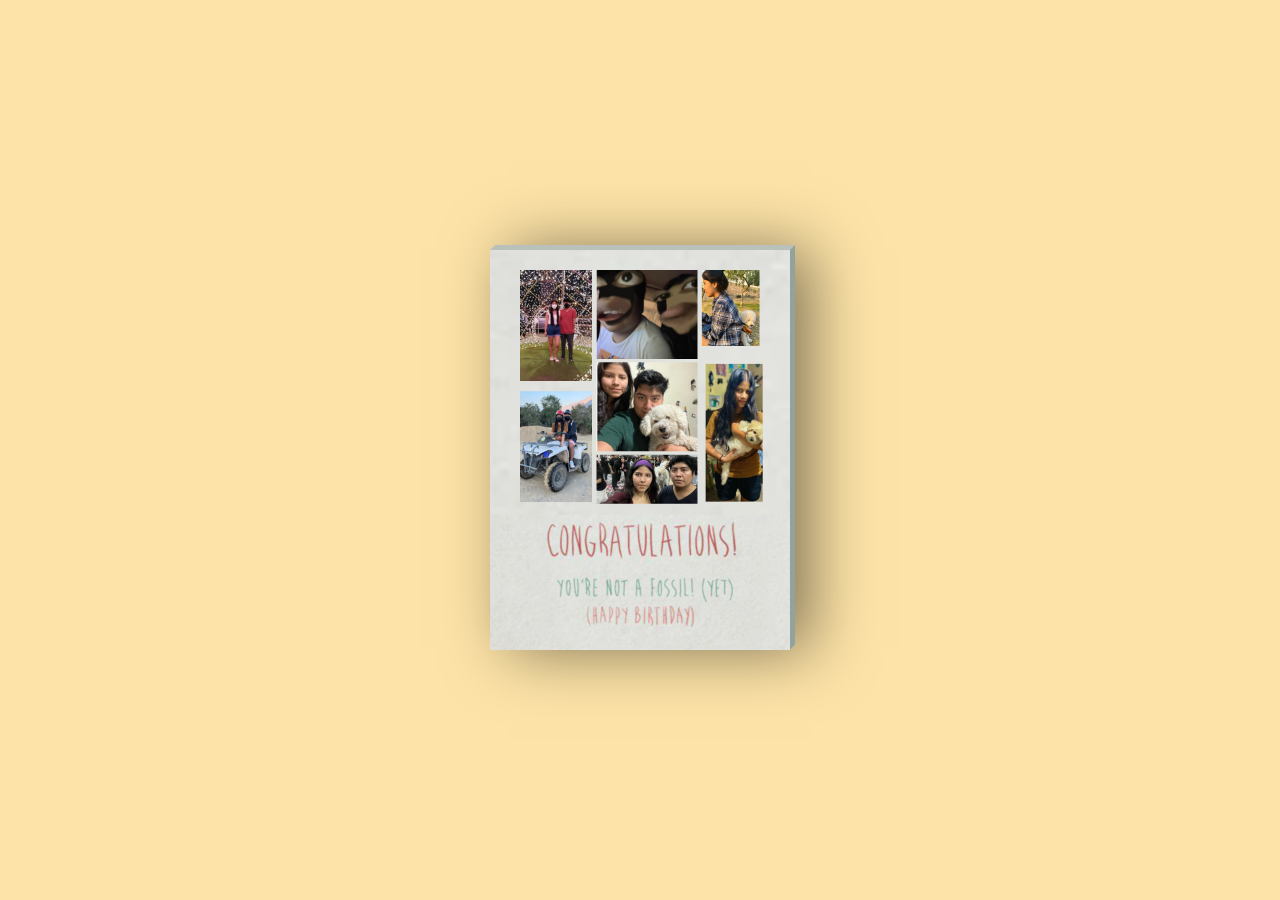
<file: index.html>
<!DOCTYPE html>
<html lang="es" >
<head>
  <meta charset="UTF-8">
  <title> Happy birthday Card</title>
  <link rel="stylesheet" href="./style.css">

</head>
<body>

<div class="card">
		<div class="imgBox">
			<div class="bark"></div>
			<img src="./portada.png">
		</div>
	<div class="details">
		<h4 class="color3">FELIZ CUMPLEAÑOS AMOR!</h2>
		<!--h4 class="color2 margin"></h3> -->
		<p></p> Espero de todo corazon te guste este presente que he preparado para ti. Estoy muy feliz de poder llevar tantos años a tu lado y compartir momentos inolvidables juntos.
		<p class="text-right">¡Te amo mucho y feliz cumpleaños!</p>
		<p class="text-right">07 ♥</p>
		<a href="./regalo.html" class="regalo-btn">🎁 Abre tu regalo</a>
	</div>
	</div>

</body>
</html>
</file>
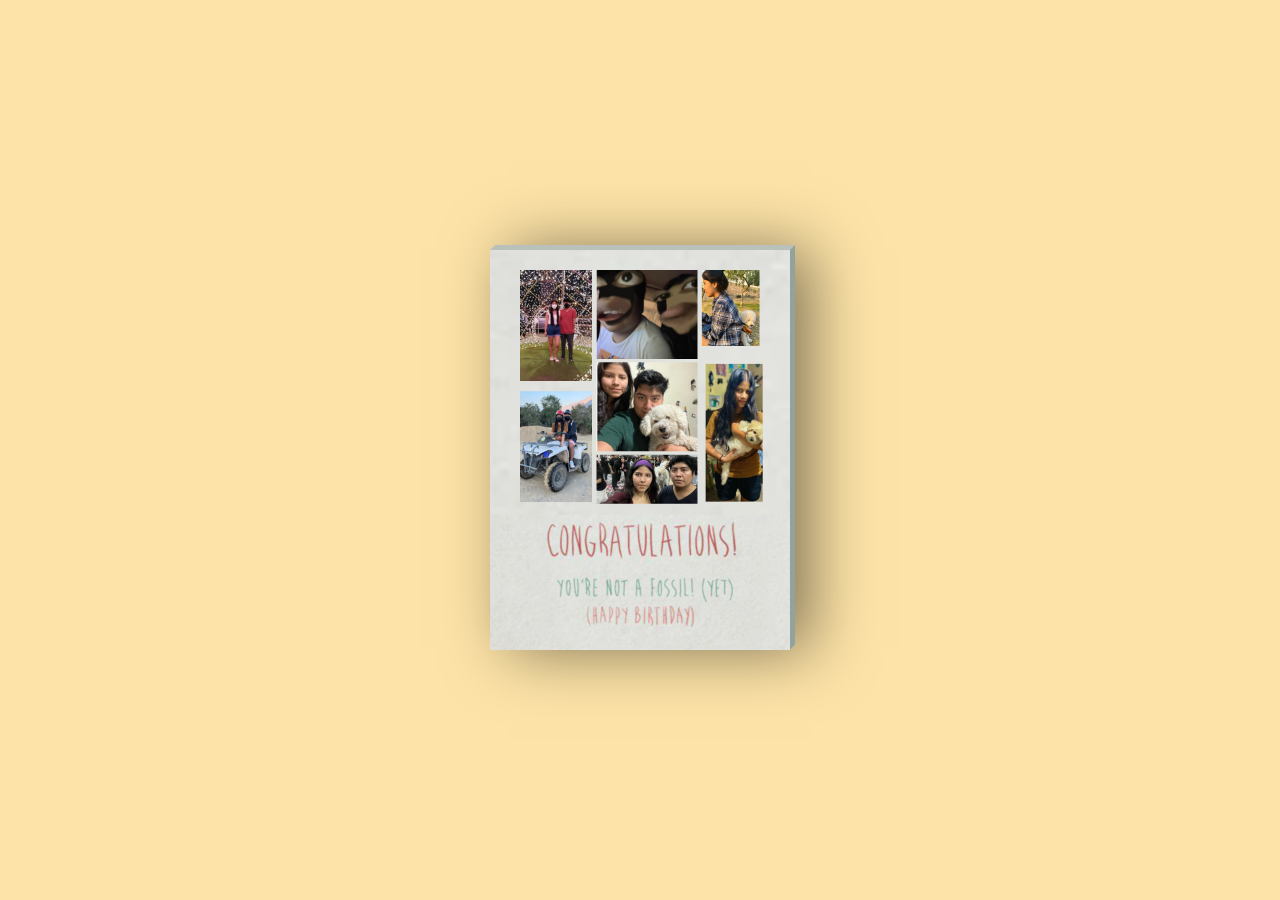
<file: index2.html>
<!DOCTYPE html>
<html lang="es" >
<head>
  <meta charset="UTF-8">
  <title> Happy birthday Card</title>
  <link rel="stylesheet" href="./style.css">

</head>
<body>

<div class="card">
		<div class="imgBox">
			<div class="bark"></div>
			<img src="./portada.png">
		</div>
	<div class="details">
		<h4 class="color3">FELIZ CUMPLEAÑOS AMOR!</h2>
		<!--h4 class="color2 margin"></h3> -->
		<p></p> Espero de todo corazon te guste este presente que he preparado para ti. Estoy muy feliz de poder llevar tantos años a tu lado y compartir momentos inolvidables juntos.
		<p class="text-right">¡Te amo mucho y feliz cumpleaños!</p>
		<p class="text-right">07 ♥</p>
		<a href="./index.html" class="regalo-btn">🎁 Abre tu regalo</a>
	</div>
	</div>

</body>
</html>
</file>
<file: style.css>
@import url('https://fonts.googleapis.com/css?family=Indie+Flower');
@import url('https://fonts.googleapis.com/css?family=Amatic+SC');

body {
	font-family: 'Indie Flower', cursive !important;
  background: #FDE3A7;
	margin: 0px;
	padding: 0px;
}

::selection {
	background: transparent;
}

h4 {
	font-size: 26px;
	line-height: 1px;
	font-family: 'Amatic SC', cursive !important;
}

.color1{color:#1BBC9B}
.color2{color:#C0392B}


.card {
	color: #013243;
	position: absolute;
	top: 50%;
	left: 50%;
	width: 300px;
	height: 400px;
	background: #e0e1dc;
	transform-style: preserve-3d;
	transform: translate(-50%,-50%) perspective(2000px);
	box-shadow: inset 300px 0 50px rgba(0,0,0,.5), 20px 0 60px rgba(0,0,0,.5);
	transition: 1s;
}

.card:hover {
	transform: translate(-50%,-50%) perspective(2000px) rotate(15deg) scale(1.2);
	box-shadow: inset 20px 0 50px rgba(0,0,0,.5), 0 10px 100px rgba(0,0,0,.5);
}

.card:before {
	content:'';
	position: absolute;
	top: -5px;
	left: 0;
	width: 100%;
	height: 5px;
	background: #BAC1BA;
	transform-origin: bottom;
	transform: skewX(-45deg);
}

.card:after {
	content: '';
	position: absolute;
	top: 0;
	right: -5px;
	width: 5px;
	height: 100%;
	background: #92A29C;
	transform-origin: left;
	transform: skewY(-45deg);
}

.card .imgBox {
	width: 100%;
	height: 100%;
	position: relative;
	transform-origin: left;
	transition: .7s;
}

.card .bark {
	position: absolute;
	background: #e0e1dc;
	width: 100%;
	height: 100%;
	opacity: 0;
	transition: .7s;
}

.card .imgBox img {
	min-width: 250px;
	max-height: 400px;
}

.card:hover .imgBox {
	transform: rotateY(-135deg);
}

.card:hover .bark {
	opacity: 1;
	transition: .6s;
  box-shadow: 300px 200px 100px rgba(0, 0, 0, .4) inset;
}

.card .details {
	position: absolute;
	top: 0;
	left: 0;
	box-sizing: border-box;
	padding: 0 0 0 10px;
	z-index: -1;
	margin-top: 70px;
}

.card .details p {
	font-size: 15px;
	line-height: 5px;
	transform: rotate(-10deg);
	padding: 0 0 0 20px;
}

.card .details h4 {
	text-align: center;
}

.text-right {
	text-align: right;
}

.regalo-btn {
	display: inline-block;
	margin-top: 20px;
	padding: 10px 20px;
	background: linear-gradient(135deg, #1BBC9B, #16a085);
	color: white;
	text-decoration: none;
	border-radius: 25px;
	font-size: 14px;
	font-weight: bold;
	text-align: center;
	transition: all 0.3s ease;
	box-shadow: 0 4px 15px rgba(0, 0, 0, 0.2);
	cursor: pointer;
	border: none;
}

.regalo-btn:hover {
	background: linear-gradient(135deg, #16a085, #0e6251);
	transform: scale(1.05);
	box-shadow: 0 6px 20px rgba(0, 0, 0, 0.3);
}

.regalo-btn:active {
	transform: scale(0.98);
}
</file>
